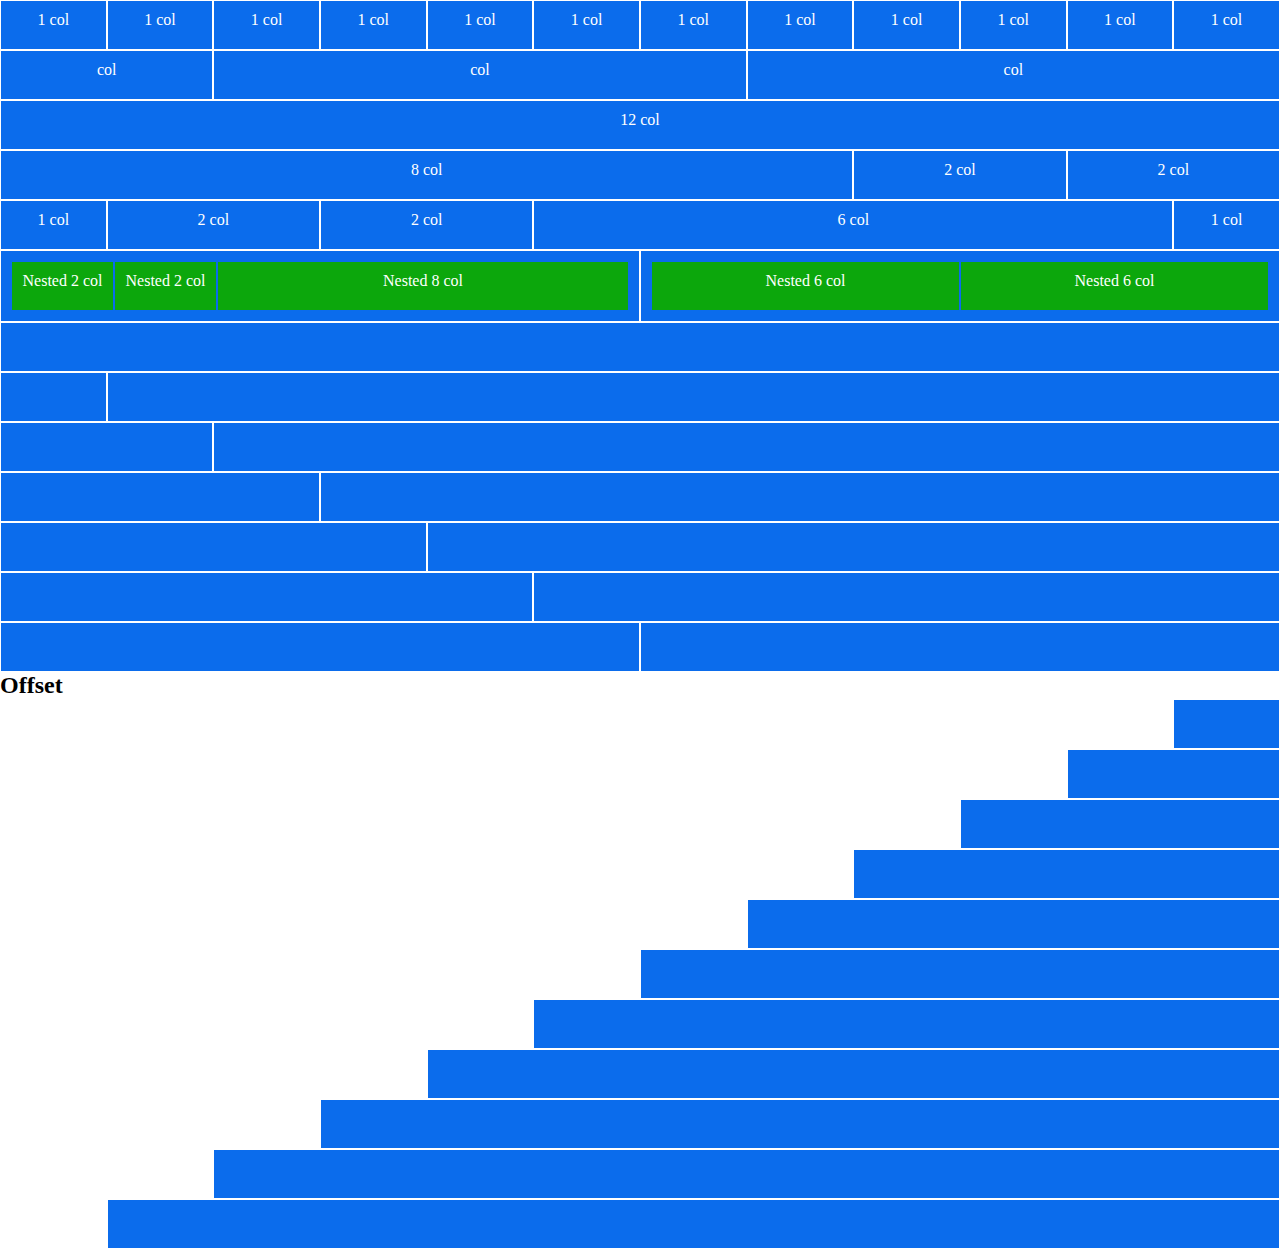
<file: index.html>
<!DOCTYPE html>
<html lang="en">
<head>
    <meta charset="UTF-8">
    <meta http-equiv="X-UA-Compatible" content="IE=edge">
    <meta name="viewport" content="width=device-width, initial-scale=1.0">
    <title>12BoolFlex</title>
    <link rel="stylesheet" href="12BoolFlex.css">
    <link rel="stylesheet" href="style.css">
</head>
<body>

    <section class="container-fluid">
        <div class="row">
            <div class="col-1">
                <div class="box">
                     1 col
                </div>
            </div>

            <div class="col-1">
                <div class="box">
                    1 col
                </div>
            </div>

            <div class="col-1">
                <div class="box">
                     1 col
                </div>
            </div>

            <div class="col-1">
                <div class="box">
                    1 col
                </div>
            </div>

            <div class="col-1">
                <div class="box">
                     1 col
                </div>
            </div>

            <div class="col-1">
                <div class="box">
                    1 col
                </div>
            </div>

            <div class="col-1">
                <div class="box">
                     1 col
                </div>
            </div>

            <div class="col-1">
                <div class="box">
                    1 col
                </div>
            </div>

            <div class="col-1">
                <div class="box">
                     1 col
                </div>
            </div>

            <div class="col-1">
                <div class="box">
                    1 col
                </div>
            </div>

            <div class="col-1">
                <div class="box">
                     1 col
                </div>
            </div>

            <div class="col-1">
                <div class="box">
                    1 col
                </div>
            </div>
           
            <div class="col-2">
                <div class="box">
                    col
                </div>
            </div>

            <div class="col-5">
                <div class="box">
                    col
                </div>
            </div>

            <div class="col-5">
                <div class="box">
                    col
                </div>
            </div>

            <div class="col-12">
                <div class="box">
                    12 col
                </div>
            </div>

            <div class="col-8">
                <div class="box">
                    8 col
                </div>
            </div>

            <div class="col-2">
                <div class="box">
                    2 col
                </div>
            </div>

            <div class="col-2">
                <div class="box">
                    2 col
                </div>
            </div>

            <div class="col-1">
                <div class="box">
                    1 col
                </div>
            </div>

            <div class="col-2">
                <div class="box">
                    2 col
                </div>
            </div>

            <div class="col-2">
                <div class="box">
                    2 col
                </div>
            </div>

            <div class="col-6">
                <div class="box">
                    6 col
                </div>
            </div>

            <div class="col-1">
                <div class="box">
                    1 col
                </div>
            </div>

            <div class="col-6">
               <div class="box">
                   <div class="row">
                        <div class="col-2">
                            <div class="box">
                                Nested 2 col
                            </div>
                        </div>

                        <div class="col-2">
                            <div class="box">
                                Nested 2 col
                            </div>
                        </div>

                        <div class="col-8">
                            <div class="box">
                                Nested 8 col
                            </div>
                        </div>

                   </div>
               </div>        
                    
            </div>
            
            <div class="col-6">
                <div class="box">
                    <div class="row">
                        <div class="col-6">
                            <div class="box">
                                Nested 6 col
                            </div>
                        </div>

                        <div class="col-6">
                            <div class="box">
                                Nested 6 col
                            </div>
                        </div>
                </div>
            </div>

        </div>

    </section>

    <section class="container-fluid">
        <div class="row">
            <div class="col-12">
                <div class="box">
                    
                </div>
            </div>

            <div class="col-1">
                <div class="box">
                    
                </div>
            </div>

            <div class="col-11">
                <div class="box">
                    
                </div>
            </div>

            <div class="col-2">
                <div class="box">
                    
                </div>
            </div>

            <div class="col-10">
                <div class="box">
                    
                </div>
            </div>

            <div class="col-3">
                <div class="box">
                    
                </div>
            </div>

            <div class="col-9">
                <div class="box">
                    
                </div>
            </div>

            <div class="col-4">
                <div class="box">
                    
                </div>
            </div>

            <div class="col-8">
                <div class="box">
                    
                </div>
            </div>

            <div class="col-5">
                <div class="box">
                    
                </div>
            </div>

            <div class="col-7">
                <div class="box">
                    
                </div>
            </div>

            <div class="col-6">
                <div class="box">
                    
                </div>
            </div>

            <div class="col-6">
                <div class="box">
                    
                </div>
            </div>

        </div>
    </section>

    <section class="container-fluid">
        <h2>Offset</h2> 
        
        <div class="row">
            <div class="col-1 col-offset-11">
                <div class="box">

                </div>
            </div>

            <div class="col-2 col-offset-10">
                <div class="box">

                </div>
            </div>

            <div class="col-3 col-offset-9">
                <div class="box">

                </div>
            </div>

            <div class="col-4 col-offset-8">
                <div class="box">

                </div>
            </div>

            <div class="col-5 col-offset-7">
                <div class="box">

                </div>
            </div>

            <div class="col-6 col-offset-6">
                <div class="box">

                </div>
            </div>

            <div class="col-7 col-offset-5">
                <div class="box">

                </div>
            </div>

            <div class="col-8 col-offset-4">
                <div class="box">

                </div>
            </div>

            <div class="col-9 col-offset-3">
                <div class="box">

                </div>
            </div>

            <div class="col-10 col-offset-2">
                <div class="box">

                </div>
            </div>

            <div class="col-11 col-offset-1">
                <div class="box">

                </div>
            </div>



        </div>
    
    
    
    
    
    </section>

    
</body>
</html>
</file>
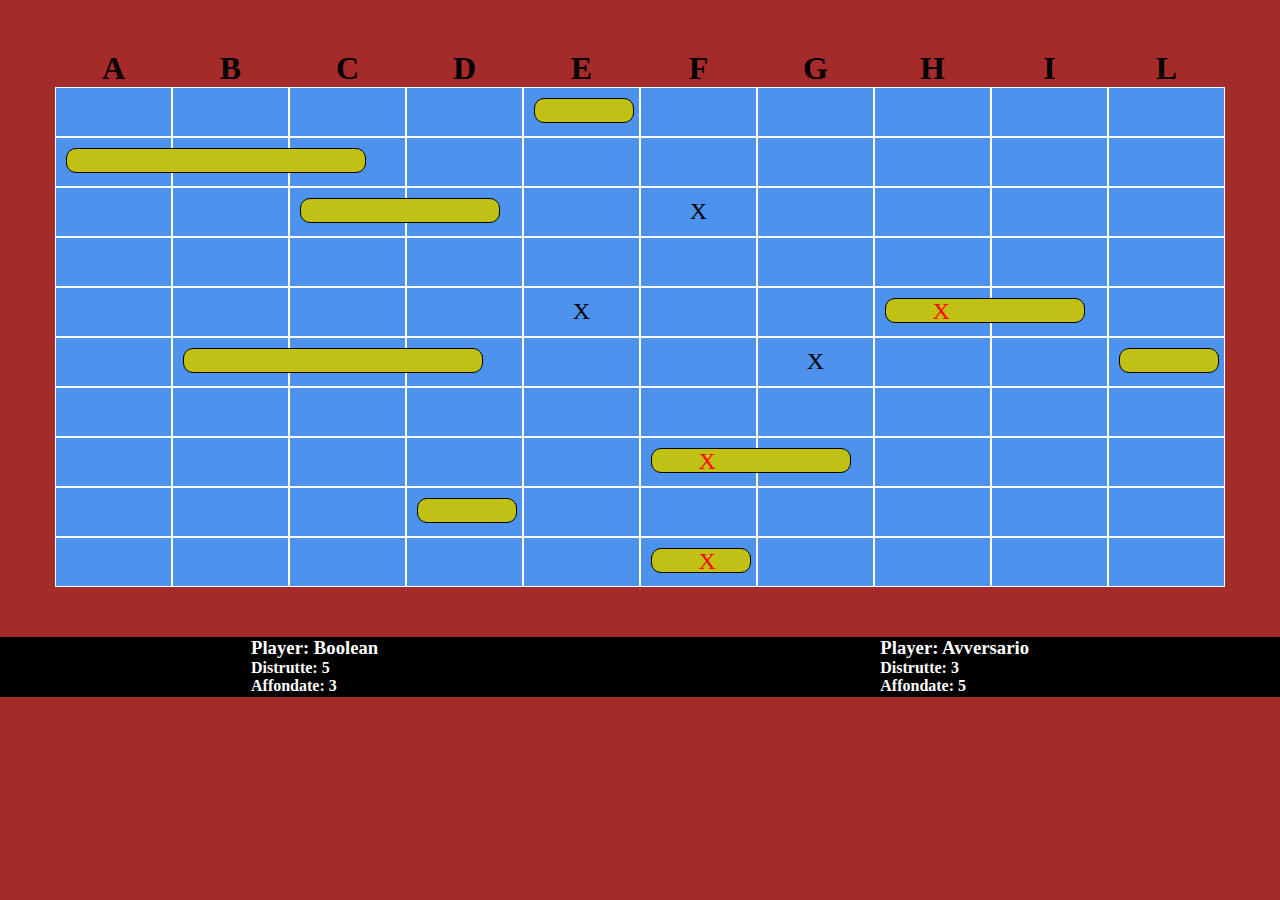
<file: Bonus_1/index.html>
<!DOCTYPE html>
<html lang="en">
<head>
    <meta charset="UTF-8">
    <meta http-equiv="X-UA-Compatible" content="IE=edge">
    <meta name="viewport" content="width=device-width, initial-scale=1.0">
    <title>Battaglia Navale Bool</title>
    <link rel="stylesheet" href="12BoolFlex.css">
    <link rel="stylesheet" href="style.css">
</head>
<body>

    <section class="container">
        <div class="row">
            <div class="col-1">
                <h1>a</h1>
                <div class="box">

                </div>
            </div>

            <div class="col-1">
                <h1>b</h1>
                <div class="box">

                </div>
            </div>

            <div class="col-1">
                <h1>c</h1>
                <div class="box">

                </div>
            </div>

            <div class="col-1">
                <h1>d</h1>
                <div class="box">

                </div>
            </div>

            <div class="col-1">
                <h1>e</h1>
                <div class="box">
                    <div class="nave small">

                    </div>
                </div>
            </div>

            <div class="col-1">
                <h1>f</h1>
                <div class="box">

                </div>
            </div>

            <div class="col-1">
                <h1>g</h1>
                <div class="box">

                </div>
            </div>

            <div class="col-1">
                <h1>h</h1>
                <div class="box">

                </div>
            </div>

            <div class="col-1">
                <h1>i</h1>
                <div class="box">

                </div>
            </div>

            <div class="col-1">
                <h1>l</h1>
                <div class="box">

                </div>
            </div>

        </div>

        <div class="row">
            <div class="col-1">
                <div class="box">
                    <div class="nave big">

                    </div>
                </div>
            </div>

            <div class="col-1">
                <div class="box">
                  
                </div>
            </div>

            <div class="col-1">
                <div class="box">

                </div>
            </div>

            <div class="col-1">
                <div class="box">

                </div>
            </div>

            <div class="col-1">
                <div class="box">

                </div>
            </div>

            <div class="col-1">
                <div class="box">

                </div>
            </div>

            <div class="col-1">
                <div class="box">

                </div>
            </div>

            <div class="col-1">
                <div class="box">

                </div>
            </div>

            <div class="col-1">
                <div class="box">

                </div>
            </div>

            <div class="col-1">
                <div class="box">

                </div>
            </div>

        </div>

        <div class="row">
            <div class="col-1">
                <div class="box">

                </div>
            </div>

            <div class="col-1">
                <div class="box">

                </div>
            </div>

            <div class="col-1">
                <div class="box">
                    <div class="nave medium">

                    </div>
                </div>
            </div>

            <div class="col-1">
                <div class="box">
                    <div class="mancato">
                        X
                    </div>
                </div>
            </div>

            <div class="col-1">
                <div class="box">

                </div>
            </div>

            <div class="col-1">
                <div class="box">
                    <div class="mancato">
                        X
                    </div>
                </div>
            </div>

            <div class="col-1">
                <div class="box">

                </div>
            </div>

            <div class="col-1">
                <div class="box">

                </div>
            </div>

            <div class="col-1">
                <div class="box">

                </div>
            </div>

            <div class="col-1">
                <div class="box">

                </div>
            </div>

        </div>

        <div class="row">
            <div class="col-1">
                <div class="box">

                </div>
            </div>

            <div class="col-1">
                <div class="box">

                </div>
            </div>

            <div class="col-1">
                <div class="box">

                </div>
            </div>

            <div class="col-1">
                <div class="box">

                </div>
            </div>

            <div class="col-1">
                <div class="box">

                </div>
            </div>

            <div class="col-1">
                <div class="box">

                </div>
            </div>

            <div class="col-1">
                <div class="box">

                </div>
            </div>

            <div class="col-1">
                <div class="box">

                </div>
            </div>

            <div class="col-1">
                <div class="box">

                </div>
            </div>

            <div class="col-1">
                <div class="box">

                </div>
            </div>

        </div>

        <div class="row">
            <div class="col-1">
                <div class="box">

                </div>
            </div>

            <div class="col-1">
                <div class="box">

                </div>
            </div>

            <div class="col-1">
                <div class="box">

                </div>
            </div>

            <div class="col-1">
                <div class="box">

                </div>
            </div>

            <div class="col-1">
                <div class="box">
                    <div class="mancato">
                        X
                    </div>
                </div>
            </div>

            <div class="col-1">
                <div class="box">

                </div>
            </div>

            <div class="col-1">
                <div class="box">

                </div>
            </div>

            <div class="col-1">
                <div class="box">
                    <div class="colpito">
                        X
                    </div>
                    <div class="nave medium">

                    </div>
                </div>
            </div>

            <div class="col-1">
           
                <div class="box">
    
                </div>
            </div>

            <div class="col-1">
                <div class="box">

                </div>
            </div>

        </div>

        <div class="row">
            <div class="col-1">
                <div class="box">

                </div>
            </div>

            <div class="col-1">
                <div class="box">
                    <div class="nave big">

                    </div>
                </div>
            </div>

            <div class="col-1">
                <div class="box">

                </div>
            </div>

            <div class="col-1">
                <div class="box">

                </div>
            </div>

            <div class="col-1">
                <div class="box">

                </div>
            </div>

            <div class="col-1">
                <div class="box">

                </div>
            </div>

            <div class="col-1">
                <div class="box">
                    <div class="mancato">
                        X
                    </div>
                </div>
            </div>

            <div class="col-1">
                <div class="box">

                </div>
            </div>

            <div class="col-1">
                <div class="box">

                </div>
            </div>

            <div class="col-1">
                <div class="box">
                    <div class="nave small">

                    </div>
                </div>
            </div>

        </div>

        <div class="row">
            <div class="col-1">
                <div class="box">

                </div>
            </div>

            <div class="col-1">
                <div class="box">
              
                </div>
            </div>

            <div class="col-1">
                <div class="box">

                </div>
            </div>

            <div class="col-1">
                <div class="box">

                </div>
            </div>

            <div class="col-1">
                <div class="box">

                </div>
            </div>

            <div class="col-1">
                <div class="box">

                </div>
            </div>

            <div class="col-1">
                <div class="box">

                </div>
            </div>

            <div class="col-1">
                <div class="box">

                </div>
            </div>

            <div class="col-1">
                <div class="box">

                </div>
            </div>

            <div class="col-1">
                <div class="box">

                </div>
            </div>

        </div>

        <div class="row">
            <div class="col-1">
                <div class="box">

                </div>
            </div>

            <div class="col-1">
                <div class="box">

                </div>
            </div>

            <div class="col-1">
                <div class="box">

                </div>
            </div>

            <div class="col-1">
                <div class="box">

                </div>
            </div>

            <div class="col-1">
                <div class="box">

                </div>
            </div>

            <div class="col-1">
                <div class="box">
                    <div class="colpito">
                        X
                    </div>
                    <div class="nave medium">

                    </div>
                </div>
            </div>

            <div class="col-1">
                <div class="box">

                </div>
            </div>

            <div class="col-1">
                <div class="box">

                </div>
            </div>

            <div class="col-1">
                <div class="box">

                </div>
            </div>

            <div class="col-1">
                <div class="box">

                </div>
            </div>

        </div>

        <div class="row">
            <div class="col-1">
                <div class="box">

                </div>
            </div>

            <div class="col-1">
                <div class="box">

                </div>
            </div>

            <div class="col-1">
                <div class="box">

                </div>
            </div>

            <div class="col-1">
                <div class="box">
                    <div class="nave small">

                    </div>
                </div>
            </div>

            <div class="col-1">
                <div class="box">

                </div>
            </div>

            <div class="col-1">
                <div class="box">

                </div>
            </div>

            <div class="col-1">
                <div class="box">

                </div>
            </div>

            <div class="col-1">
                <div class="box">

                </div>
            </div>

            <div class="col-1">
                <div class="box">

                </div>
            </div>

            <div class="col-1">
                <div class="box">

                </div>
            </div>

        </div>

        <div class="row">
            <div class="col-1">
                <div class="box">

                </div>
            </div>

            <div class="col-1">
                <div class="box">

                </div>
            </div>

            <div class="col-1">
                <div class="box">

                </div>
            </div>

            <div class="col-1">
                <div class="box">

                </div>
            </div>

            <div class="col-1">
                <div class="box">

                </div>
            </div>

            <div class="col-1">
                <div class="box">   
                    <div class="colpito">
                        X
                    </div>
                    <div class="nave small">

                    </div>
                </div>
            </div>

            <div class="col-1">
                <div class="box">

                </div>
            </div>

            <div class="col-1">
                <div class="box">

                </div>
            </div>

            <div class="col-1">
                <div class="box">

                </div>
            </div>

            <div class="col-1">
                <div class="box">

                </div>
            </div>

        </div>

    </section>

    <section class="player">
        <div class="People">
            <h3>Player: Boolean</h3>
            <h4>Distrutte: 5</h4>
            <h4>Affondate: 3</h4>
        </div>

        <div class="People">
            <h3>Player: Avversario</h3>
            <h4>Distrutte: 3</h4>
            <h4>Affondate: 5</h4>
        </div>
    </section>
    
</body>
</html>
</file>
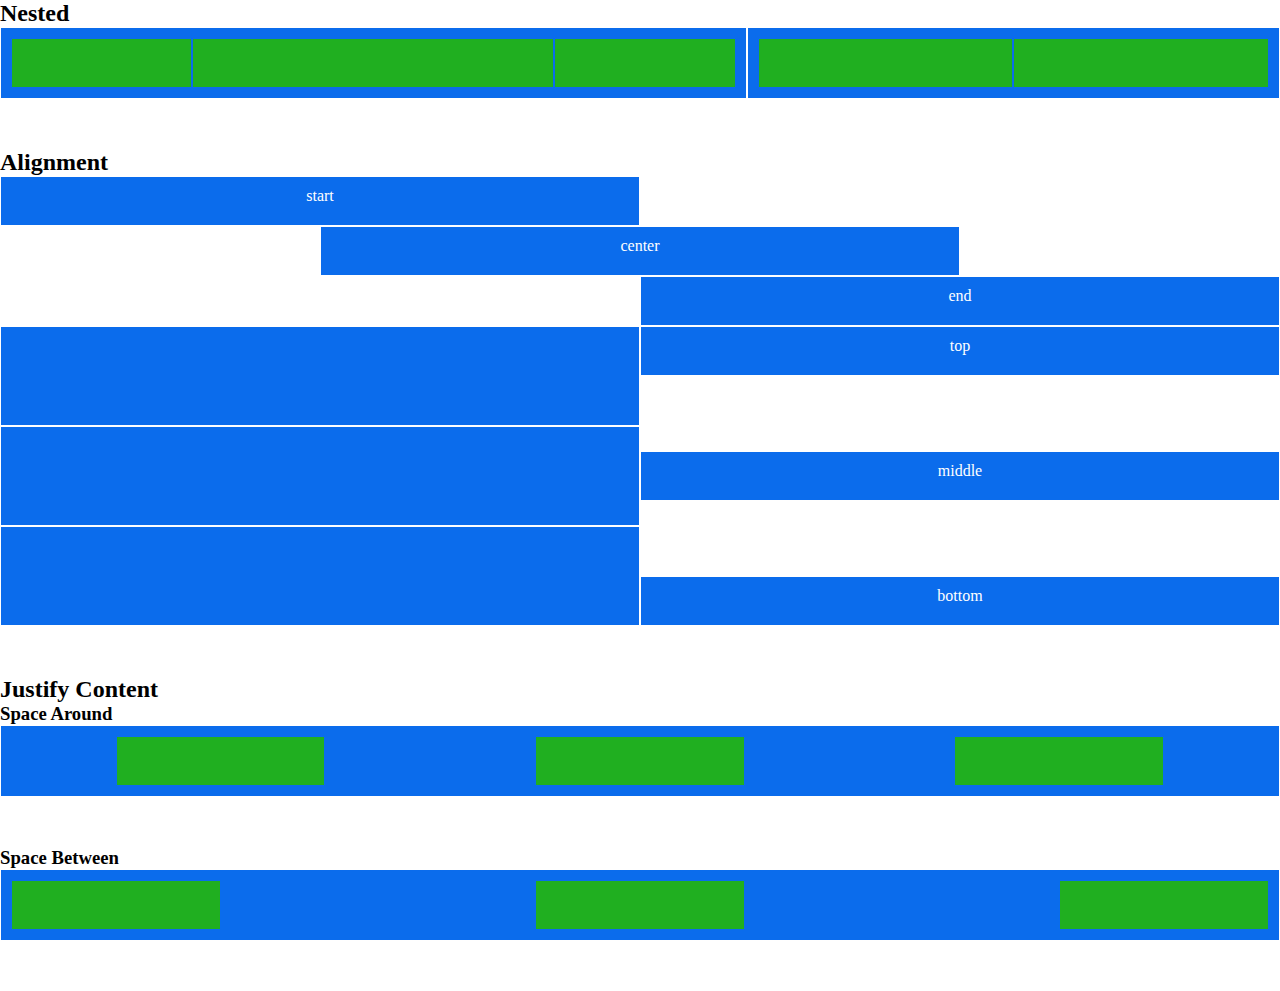
<file: Bonus_2/index.html>
<!DOCTYPE html>
<html lang="en">
<head>
    <meta charset="UTF-8">
    <meta http-equiv="X-UA-Compatible" content="IE=edge">
    <meta name="viewport" content="width=device-width, initial-scale=1.0">
    <title>12BoolFlex_bonus_2</title>
    <link rel="stylesheet" href="12BoolFlex.css">
    <link rel="stylesheet" href="style.css">
</head>
<body>
    
    <section class="container-fluid">
        <h2>Nested</h2>

        <div class="row">
            <div class="col-7">
                <div class="box">
                    <div class="row">

                        <div class="col-3">
                            <div class="box">

                            </div>    
                        </div>

                        <div class="col-6">
                            <div class="box">

                            </div>    
                        </div>

                        <div class="col-3">
                            <div class="box">

                            </div>    
                        </div>

                    </div>
                </div>
            </div>

            <div class="col-5">
                <div class="box">
                    <div class="row">

                        <div class="col-6">
                            <div class="box">

                            </div>    
                        </div>

                        <div class="col-6">
                            <div class="box">

                            </div>    
                        </div>

                        </div>

                    </div>
                </div>
            </div>

        </div>
    </section>


    <section class="container-fluid">
        <h2>Alignment</h2>

        <div class="row flex-start">
            <div class="col-6">
                <div class="box">
                    start
                </div>
            </div>
        </div>

        <div class="row flex-center">
            <div class="col-6">
                <div class="box">
                    center
                </div>
            </div>
        </div>

        <div class="row flex-end">
            <div class="col-6 col-offset-6">
                <div class="box">
                    end
                </div>
            </div>
        </div>

        <div class="row">
            <div class="col-6">
                <div class="box big">
                  
                </div>
               
            </div>

            <div class="col-6">
                <div class="box">
                    top
                </div>
            </div>
        </div>

        <div class="row flex-middle">
            <div class="col-6">
                <div class="box big">
                  
                </div>
               
            </div>

            <div class="col-6">
                <div class="box">
                    middle
                </div>
            </div>
        </div>

        <div class="row flex-end">
            <div class="col-6">
                <div class="box big">
                  
                </div>
               
            </div>

            <div class="col-6">
                <div class="box">
                    bottom
                </div>
            </div>
        </div>
  
    </section>


    <section class="container-fluid">
        <h2>Justify Content</h2>
        <h3>Space Around</h3>

        <div class="row">
            <div class="box col-12">
                <div class="row flex-space-around">
                    <div class="box col-2">

                    </div>
    
                    <div class="box col-2">
    
                    </div>
    
                    <div class="box col-2">
    
                    </div>
                </div>
               
            </div>
        
         </div>
    </section>

    <section class="container-fluid">
        <h3>Space Between</h3>

        <div class="row">
            <div class="box col-12">
                <div class="row flex-space-between">
                    <div class="box col-2">

                    </div>
    
                    <div class="box col-2">
    
                    </div>
    
                    <div class="box col-2">
    
                    </div>
                </div>
               
            </div>
        
         </div>
    </section>



</body>
</html>
</file>
<file: 12BoolFlex.css>
*{
    margin: 0;
    padding: 0;
    box-sizing: border-box;
}

.container{
    max-width: 1170px;
    margin: 0 auto;
}

.container-fluid{
    width: 100%;
    max-width: 100%;
    margin: 0 auto;
}

.row{
    display: flex;
    flex-wrap: wrap;
    flex-direction: row;
}

.col-1{
    flex-basis: calc((100% / 12) * 1);
    max-width: calc((100% / 12) * 1);
}

.col-2{
    flex-basis: calc((100% / 12) * 2);
    max-width: calc((100% / 12) * 2);
}

.col-3{
    flex-basis: calc((100% / 12) * 3);
    max-width: calc((100% / 12) * 3);
}

.col-4{
    flex-basis: calc((100% / 12) * 4);
    max-width: calc((100% / 12) * 4);
}

.col-5{
    flex-basis: calc((100% / 12) * 5);
    max-width: calc((100% / 12) * 5);
}

.col-6{
    flex-basis: calc((100% / 12) * 6);
    max-width: calc((100% / 12) * 6);
}

.col-7{
    flex-basis: calc((100% / 12) * 7);
    max-width: calc((100% / 12) * 7);
}

.col-8{
    flex-basis: calc((100% / 12) * 8);
    max-width: calc((100% / 12) * 8);
}

.col-9{
    flex-basis: calc((100% / 12) * 9);
    max-width: calc((100% / 12) * 9);
}

.col-10{
    flex-basis: calc((100% / 12) * 10);
    max-width: calc((100% / 12) * 10);
}

.col-11{
    flex-basis: calc((100% / 12) * 11);
    max-width: calc((100% / 12) * 11);
}

.col-12{
    flex-basis: calc((100% / 12) * 12);
    max-width: calc((100% / 12) * 12);
}



/* regole offset */
.col-offset-1{
    margin-left: calc((100% / 12) * 1);
}

.col-offset-2{
    margin-left: calc((100% / 12) * 2);
}

.col-offset-3{
    margin-left: calc((100% / 12) * 3);
}

.col-offset-4{
    margin-left: calc((100% / 12) * 4);
}

.col-offset-5{
    margin-left: calc((100% / 12) * 5);
}

.col-offset-6{
    margin-left: calc((100% / 12) * 6);
}

.col-offset-7{
    margin-left: calc((100% / 12) * 7);
}

.col-offset-8{
    margin-left: calc((100% / 12) * 8);
}

.col-offset-9{
    margin-left: calc((100% / 12) * 9);
}

.col-offset-10{
    margin-left: calc((100% / 12) * 10);
}

.col-offset-11{
  margin-left: calc((100% / 12) * 11);
}
</file>
<file: style.css>
.box{
    min-height: 50px;
    text-align: center;
    background-color: rgb(11, 108, 236);
    color: #fff;
    padding: 10px;
    border: 1px solid #fff;
}

.container-fluid .box .row .box{
    background-color: rgb(12, 167, 12);
    border: 1px solid rgb(11, 108, 236);
}
</file>
<file: Bonus_1/12BoolFlex.css>
*{
    margin: 0;
    padding: 0;
    box-sizing: border-box;
}

.container{
    max-width: 1170px;
    margin: 50px auto;
}

.container-fluid{
    width: 100%;
    max-width: 100%;
    margin: 0 0 50px auto;
}

.row{
    display: flex;
    flex-wrap: wrap;
    flex-direction: row;
}

.row-column{
    display: flex;
    flex-wrap: wrap;
    flex-direction: column;
}


.col-1{
    flex-basis: calc((100% / 10) * 1);
    max-width: calc((100% / 10) * 1);
}

.col-2{
    flex-basis: calc((100% / 10) * 2);
    max-width: calc((100% / 10) * 2);
}

.col-3{
    flex-basis: calc((100% / 10) * 3);
    max-width: calc((100% / 10) * 3);
}

.col-4{
    flex-basis: calc((100% / 10) * 4);
    max-width: calc((100% / 10) * 4);
}

.col-5{
    flex-basis: calc((100% / 10) * 5);
    max-width: calc((100% / 10) * 5);
}

.col-6{
    flex-basis: calc((100% / 10) * 6);
    max-width: calc((100% / 10) * 6);
}

.col-7{
    flex-basis: calc((100% / 10) * 7);
    max-width: calc((100% / 10) * 7);
}

.col-8{
    flex-basis: calc((100% / 10) * 8);
    max-width: calc((100% / 10) * 8);
}

.col-9{
    flex-basis: calc((100% / 10) * 9);
    max-width: calc((100% / 10) * 9);
}

.col-10{
    flex-basis: calc((100% / 10) * 10);
    max-width: calc((100% / 10) * 10);
}

/* .col-11{
    flex-basis: calc((100% / 12) * 11);
    max-width: calc((100% / 12) * 11);
}

.col-12{
    flex-basis: calc((100% / 12) * 12);
    max-width: calc((100% / 12) * 12);
} */



/* regole offset */
.col-offset-1{
    margin-left: calc((100% / 12) * 1);
}

.col-offset-2{
    margin-left: calc((100% / 12) * 2);
}

.col-offset-3{
    margin-left: calc((100% / 12) * 3);
}

.col-offset-4{
    margin-left: calc((100% / 12) * 4);
}

.col-offset-5{
    margin-left: calc((100% / 12) * 5);
}

.col-offset-6{
    margin-left: calc((100% / 12) * 6);
}

.col-offset-7{
    margin-left: calc((100% / 12) * 7);
}

.col-offset-8{
    margin-left: calc((100% / 12) * 8);
}

.col-offset-9{
    margin-left: calc((100% / 12) * 9);
}

.col-offset-10{
    margin-left: calc((100% / 12) * 10);
}

.col-offset-11{
  margin-left: calc((100% / 12) * 11);
}
</file>
<file: Bonus_1/style.css>
body{
    background-color: brown;
}

.box{
    min-height: 50px;
    text-align: center;
    background-color: rgb(77, 146, 236);
    color: #fff;
    padding: 10px;
    border: 1px solid #fff;
}

.container-fluid .box .row .box{
    background-color: rgb(32, 175, 32);
    border: 1px solid rgb(11, 108, 236);
}

.big{
    height: 100px;
}

h1{
    text-align: center;
    text-transform: uppercase;
}

.flex-start{
    display: flex;
    align-items:flex-start;
}

.flex-middle{
    display: flex;
    align-items: center;
}

.flex-center{
    display: flex;
    justify-content: center;
}

.flex-end{
    display: flex;
    align-items: flex-end;
}

.flex-space-around{
    display: flex;
    justify-content: space-around;
}

.flex-space-between{
    display: flex;
    justify-content: space-between;
}

.nave{
    background-color: rgb(192, 192, 21);
    border: 1px solid#000;
    border-radius: 10px;
    height: 25px;
    position: absolute;
}

.small{
    width: 100px;
}

.medium{
    width: 200px;
}

.big{
    width: 300px;
}

.mancato{
    color: #000;
    font-size: 24px;
    display: inline-block;
}

.colpito{
    color: red;
    font-size: 24px;
    display: inline-block;
    position: absolute;
    z-index: 999;
}

.player{
    display: flex;
    justify-content: space-around;
    align-content: center;
    height: 60px;
    background-color: #000;
    color: #fff;
}

.people{
    display: flex;
    align-items: center;
    flex-direction: column;
}
</file>
<file: Bonus_2/12BoolFlex.css>
*{
    margin: 0;
    padding: 0;
    box-sizing: border-box;
}

.container{
    max-width: 1170px;
    margin: 0 auto;
}

.container-fluid{
    width: 100%;
    max-width: 100%;
    margin: 0 0 50px auto;
}

.row{
    display: flex;
    flex-wrap: wrap;
    flex-direction: row;
}

.col-1{
    flex-basis: calc((100% / 12) * 1);
    max-width: calc((100% / 12) * 1);
}

.col-2{
    flex-basis: calc((100% / 12) * 2);
    max-width: calc((100% / 12) * 2);
}

.col-3{
    flex-basis: calc((100% / 12) * 3);
    max-width: calc((100% / 12) * 3);
}

.col-4{
    flex-basis: calc((100% / 12) * 4);
    max-width: calc((100% / 12) * 4);
}

.col-5{
    flex-basis: calc((100% / 12) * 5);
    max-width: calc((100% / 12) * 5);
}

.col-6{
    flex-basis: calc((100% / 12) * 6);
    max-width: calc((100% / 12) * 6);
}

.col-7{
    flex-basis: calc((100% / 12) * 7);
    max-width: calc((100% / 12) * 7);
}

.col-8{
    flex-basis: calc((100% / 12) * 8);
    max-width: calc((100% / 12) * 8);
}

.col-9{
    flex-basis: calc((100% / 12) * 9);
    max-width: calc((100% / 12) * 9);
}

.col-10{
    flex-basis: calc((100% / 12) * 10);
    max-width: calc((100% / 12) * 10);
}

.col-11{
    flex-basis: calc((100% / 12) * 11);
    max-width: calc((100% / 12) * 11);
}

.col-12{
    flex-basis: calc((100% / 12) * 12);
    max-width: calc((100% / 12) * 12);
}



/* regole offset */
.col-offset-1{
    margin-left: calc((100% / 12) * 1);
}

.col-offset-2{
    margin-left: calc((100% / 12) * 2);
}

.col-offset-3{
    margin-left: calc((100% / 12) * 3);
}

.col-offset-4{
    margin-left: calc((100% / 12) * 4);
}

.col-offset-5{
    margin-left: calc((100% / 12) * 5);
}

.col-offset-6{
    margin-left: calc((100% / 12) * 6);
}

.col-offset-7{
    margin-left: calc((100% / 12) * 7);
}

.col-offset-8{
    margin-left: calc((100% / 12) * 8);
}

.col-offset-9{
    margin-left: calc((100% / 12) * 9);
}

.col-offset-10{
    margin-left: calc((100% / 12) * 10);
}

.col-offset-11{
  margin-left: calc((100% / 12) * 11);
}
</file>
<file: Bonus_2/style.css>
.box{
    min-height: 50px;
    text-align: center;
    background-color: rgb(11, 108, 236);
    color: #fff;
    padding: 10px;
    border: 1px solid #fff;
}

.container-fluid .box .row .box{
    background-color: rgb(32, 175, 32);
    border: 1px solid rgb(11, 108, 236);
}

.big{
    height: 100px;
}

.flex-start{
    display: flex;
    align-items:flex-start;
}

.flex-middle{
    display: flex;
    align-items: center;
}

.flex-center{
    display: flex;
    justify-content: center;
}

.flex-end{
    display: flex;
    align-items: flex-end;
}

.flex-space-around{
    display: flex;
    justify-content: space-around;
}

.flex-space-between{
    display: flex;
    justify-content: space-between;
}
</file>
